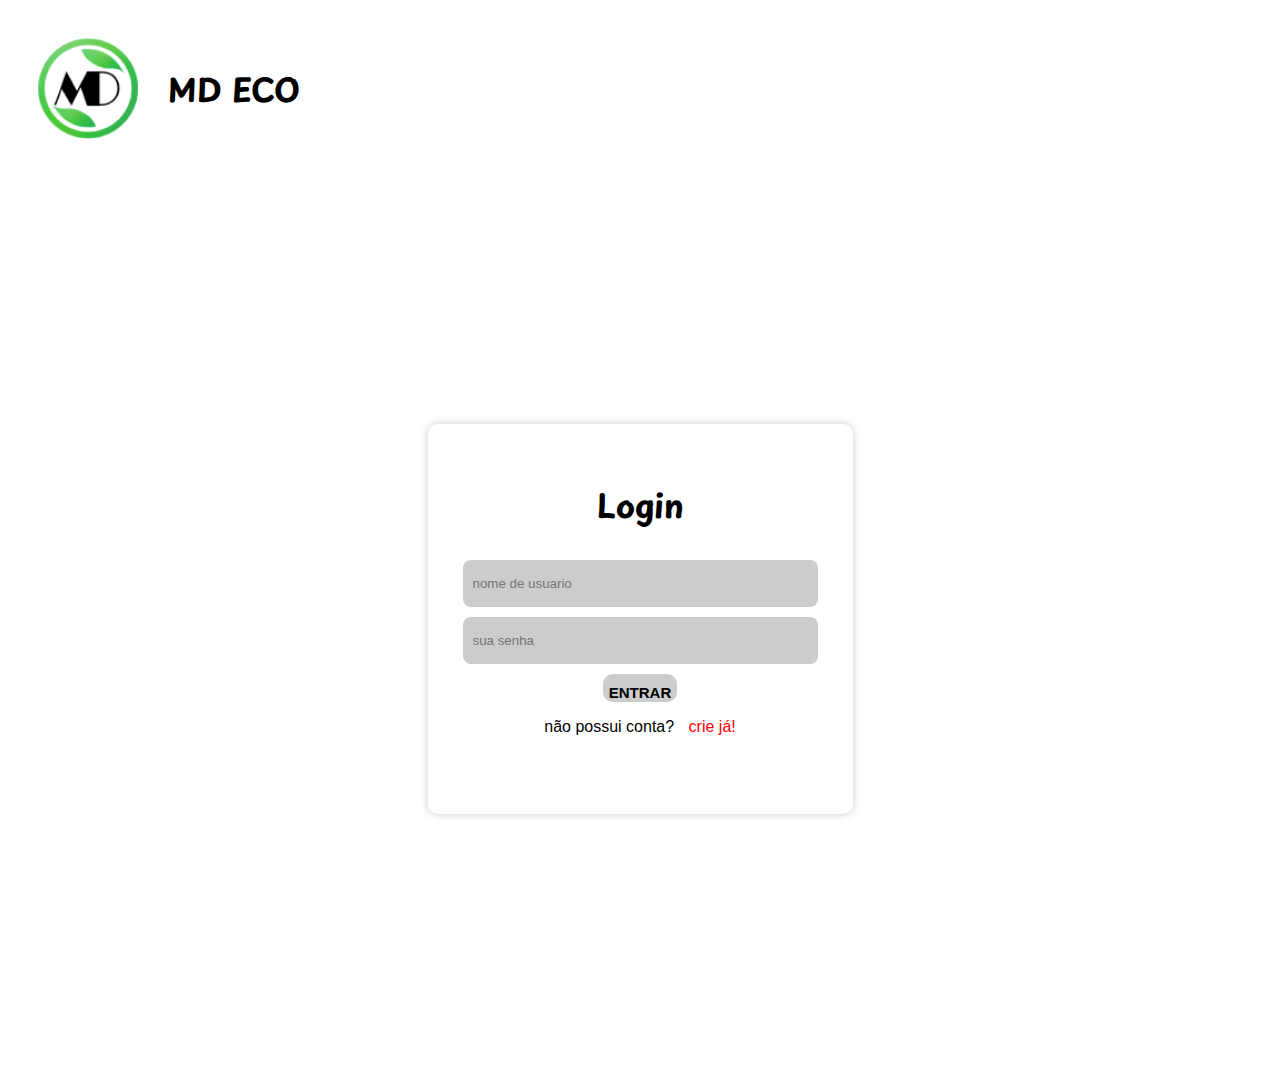
<file: index.html>
<!DOCTYPE html>
<html lang="en">

<head>
  <meta charset="UTF-8">
  <meta name="viewport" content="width=device-width, initial-scale=1.0">
  <title>MD ECO</title>
  <link rel="stylesheet" href="estilo.css">
  <link rel="preconnect" href="https://fonts.googleapis.com">
  <link rel="preconnect" href="https://fonts.gstatic.com" crossorigin>
  <link href="https://fonts.googleapis.com/css2?family=Playpen+Sans:wght@600;700&display=swap" rel="stylesheet">
  <link rel="icon" type="image/ico" href="mdd.png">
</head>

<body>

  <header>
    <img class="logo" src="logo.png">
    <h1>MD ECO</h1>

  </header>



  <section>
    <div class="area-login">
      <div class="login">
        <div>
          <h1>Login</h1>
        </div>

        <form method="post">
          <input type="text" name="nome" placeholder="nome de usuario" autofocus>
          <input type="password" name="senha" placeholder="sua senha" autofocus>





        </form>


        <button onclick="window.location.href='segunda pagina.html'">Entrar</button>






        </form>
        <p>não possui conta? <a href="segunda pagina.html">crie já!</a></p>
      </div>
  </section>






</body>

</html>
</file>
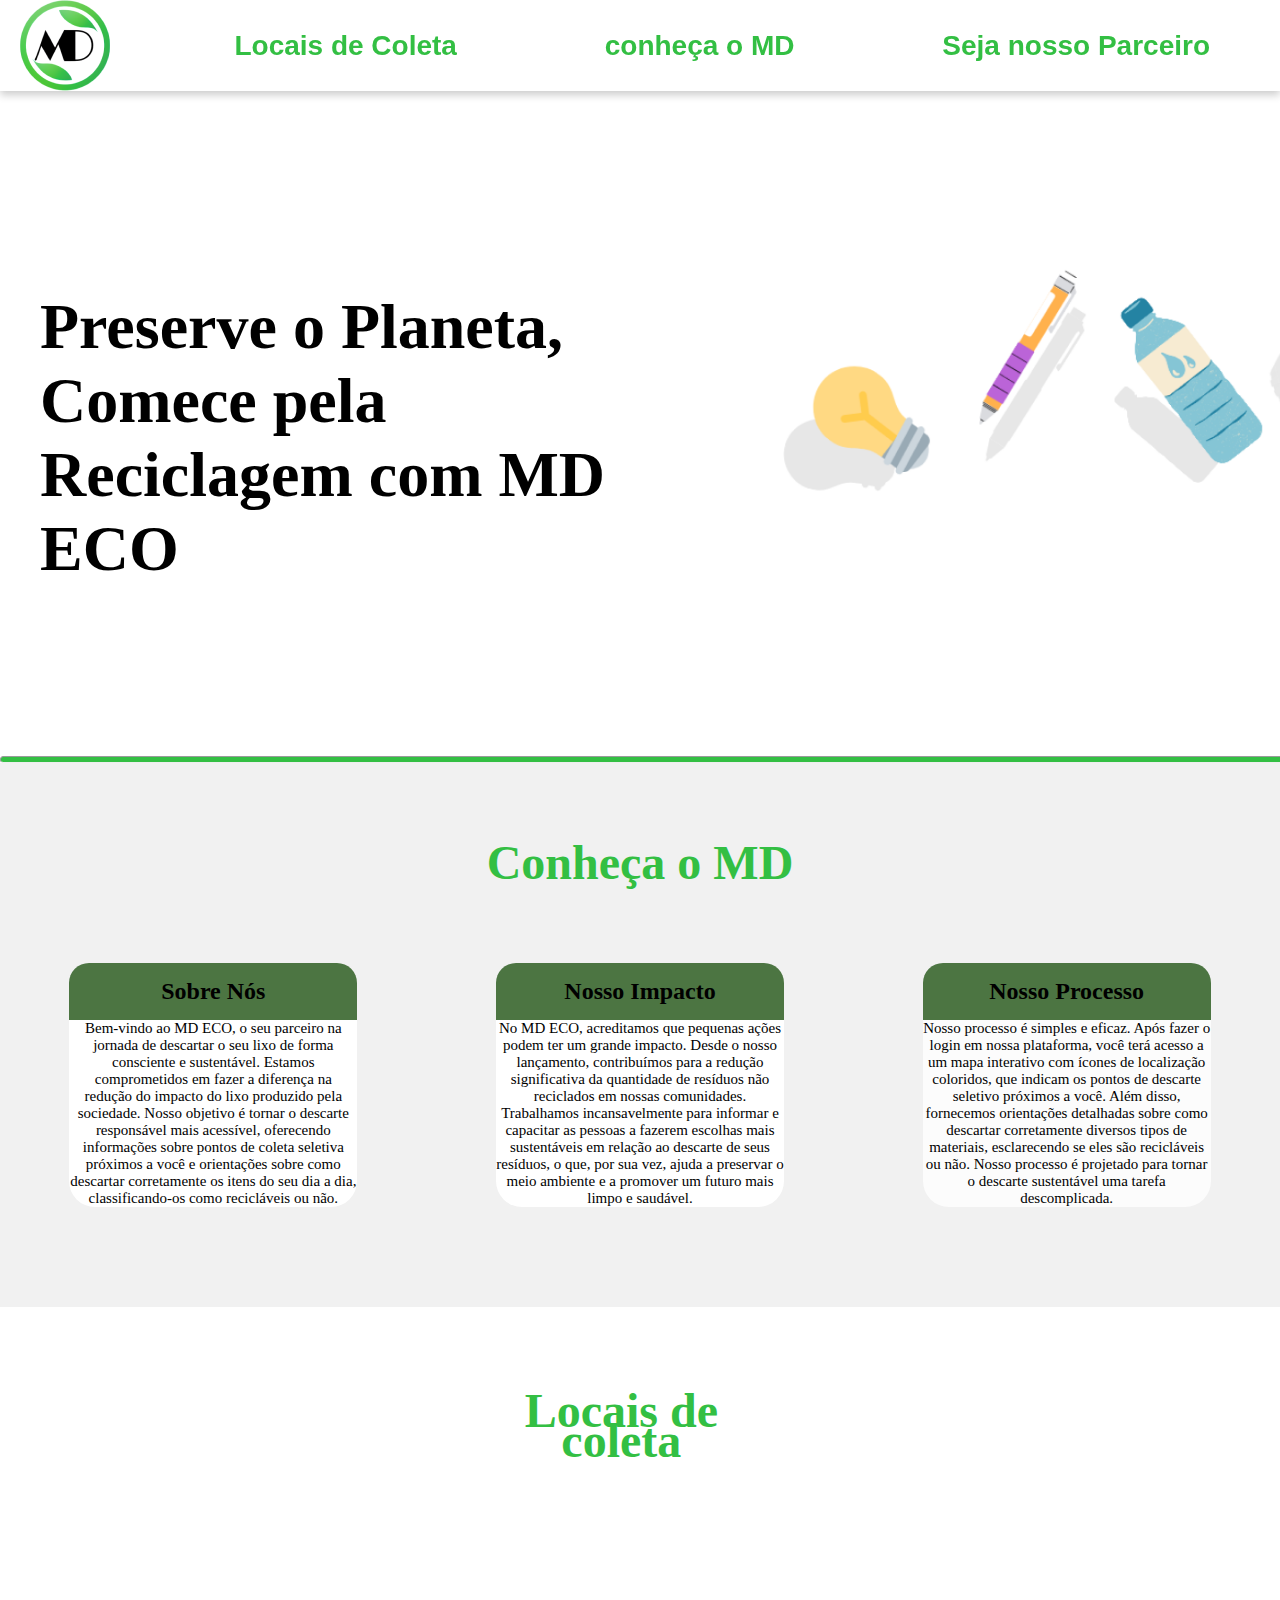
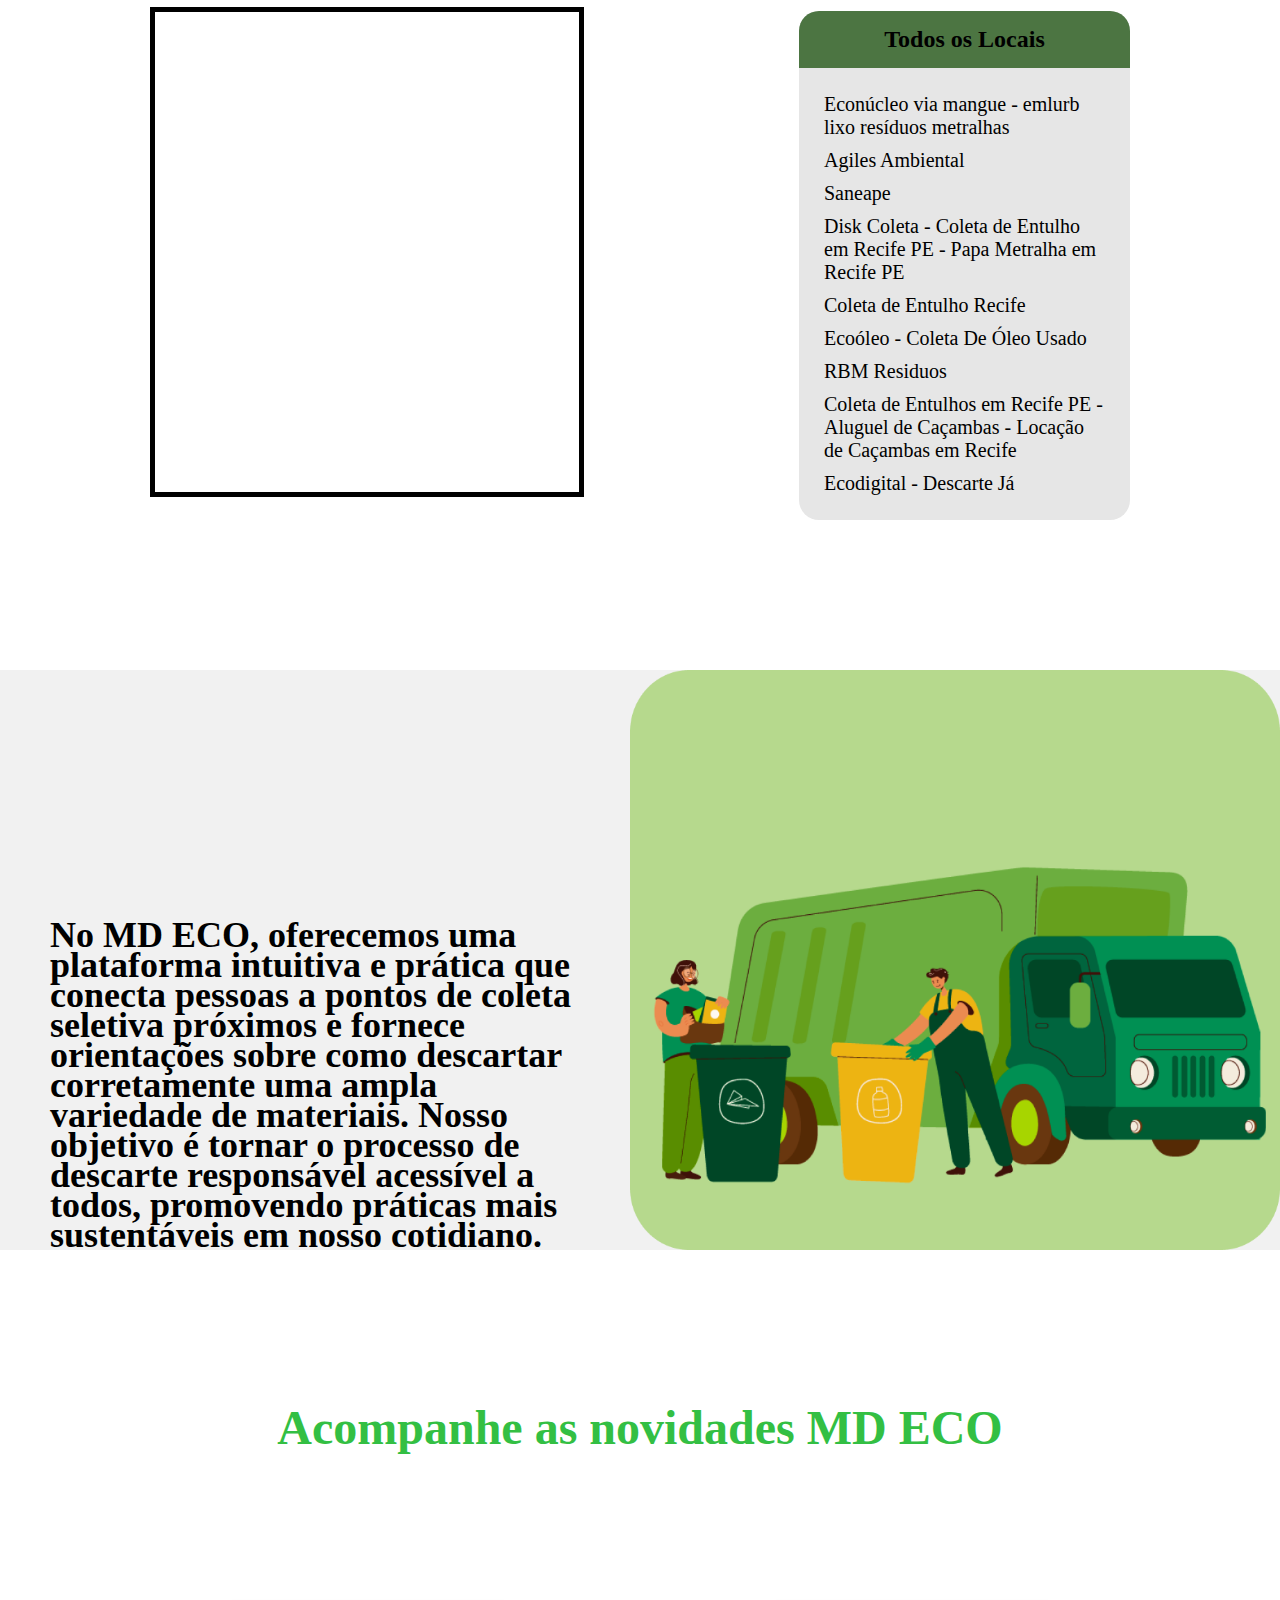
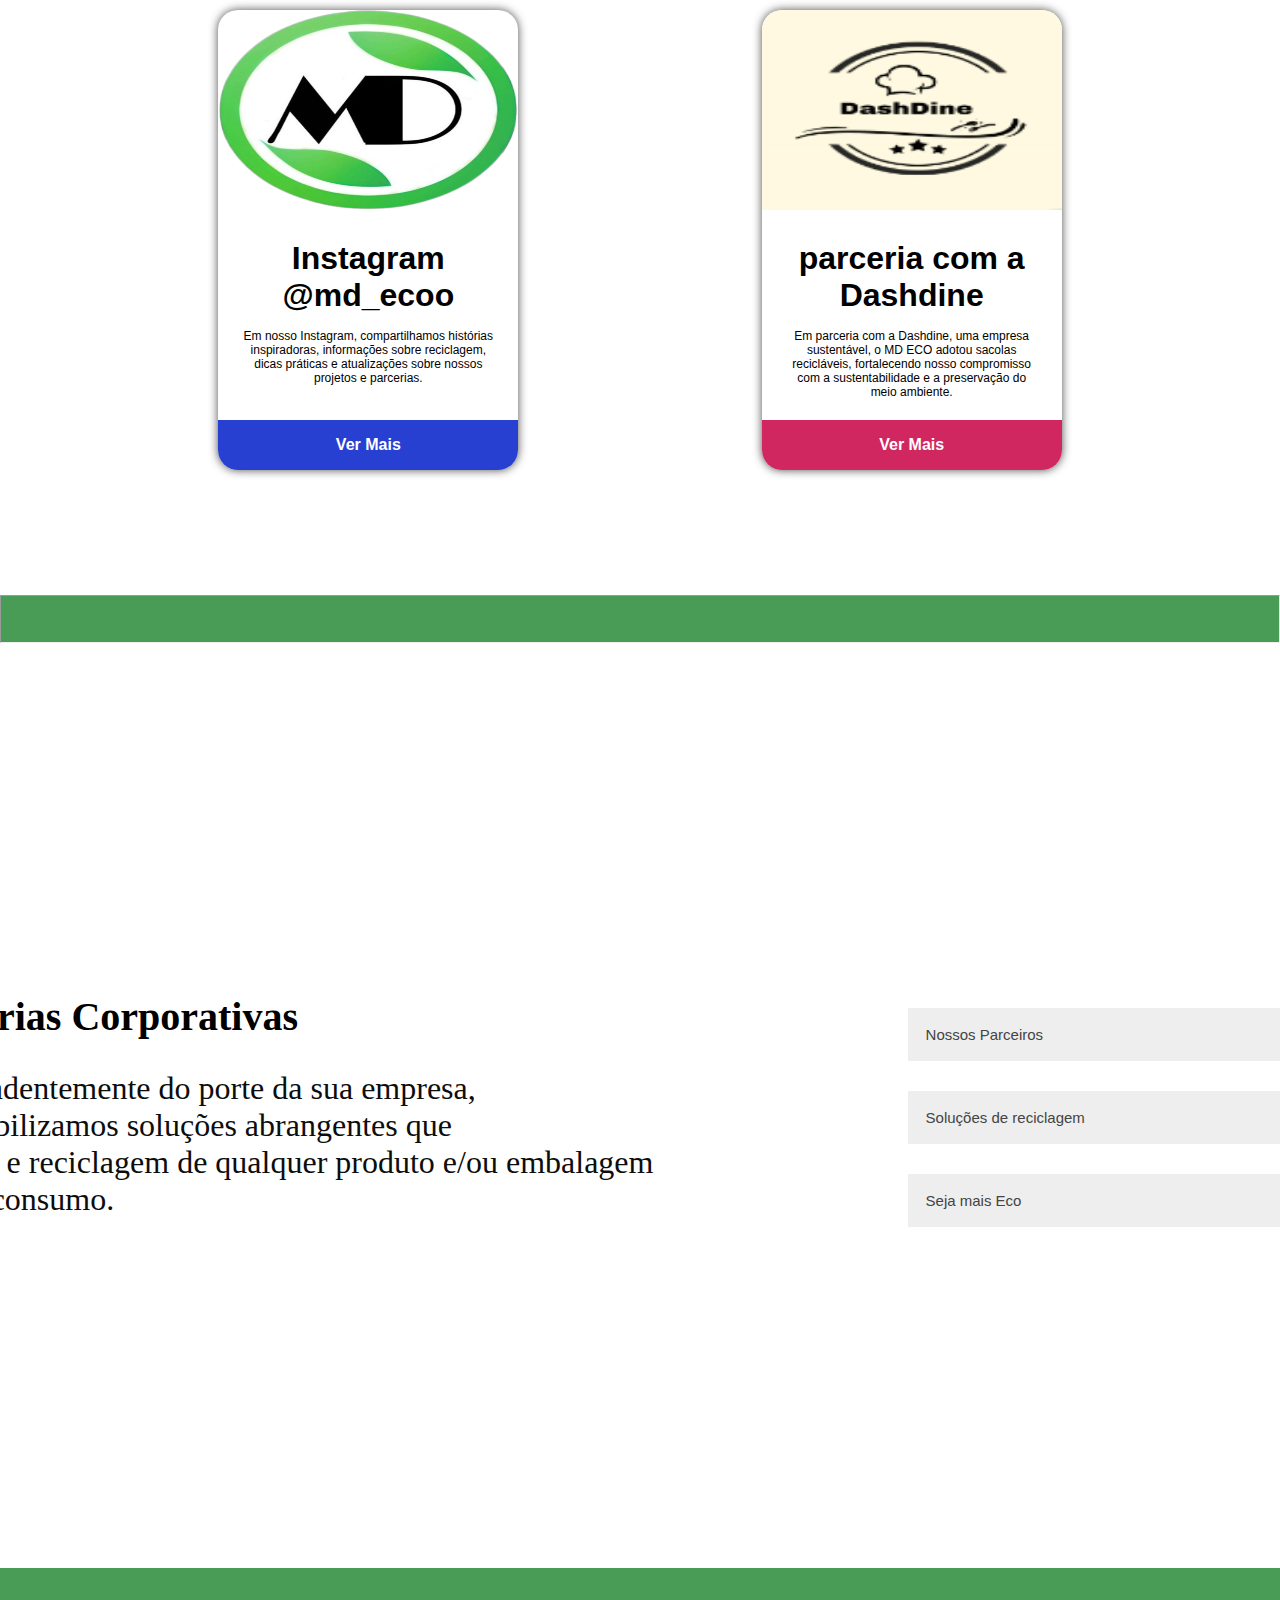
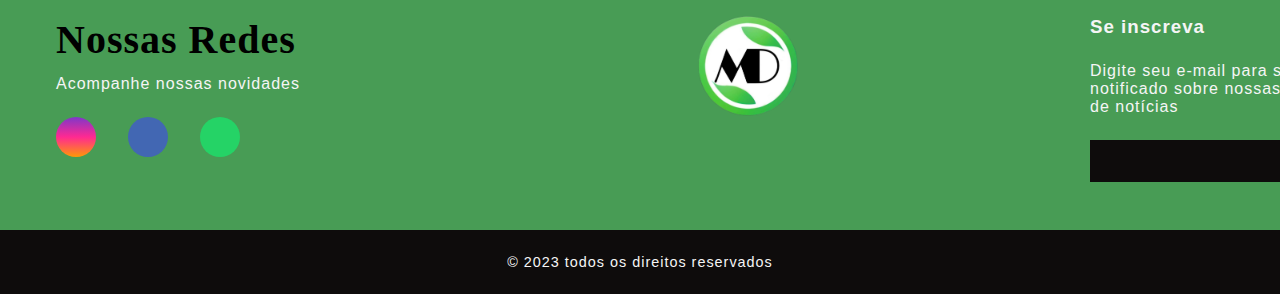
<file: segunda pagina.html>
<!DOCTYPE html>
<html lang="en">
<head>
  <meta charset="UTF-8">
  <meta http-equiv="X-UA-Compatible" content="IE=edge">
  <meta name="viewport" content="width=device-width, initial-scale=1.0">
  <title>Document</title>
  <link rel="stylesheet" href="css Pagina02.css">
   <link rel="stylesheet" href="https://cdnjs.cloudflare.com/ajax/libs/font-awesome/6.2.1/css/all.min.css" integrity="sha512-MV7K8+y+gLIBoVD59lQIYicR65iaqukzvf/nwasF0nqhPay5w/9lJmVM2hMDcnK1OnMGCdVK+iQrJ7lzPJQd1w==" crossorigin="anonymous" referrerpolicy="no-referrer" />

</head>
<body>

  <header class="header">
    <img class="logo" src="logo.png">
    <nav class="menu">
      <ul>
        <b>  
          <li>
            <a href="#titulo02">Locais de Coleta</a>
          </li>

          <li>
            <a href="#titulo01">conheça o MD</a>
          </li>


          <li>
            <a href="#titulo03">Seja nosso Parceiro</a>
          </li>


        </b>
     </ul>
    </nav>
  </header>


  <content class="partinicial">
    <h1 class="titulo">Preserve o Planeta, Comece pela Reciclagem com MD ECO</h1>
    <img class="lixoo" src="lixo.png">
   </content>




  <hr class="linha">
  </hr>

  <div id="titulo01" class="maiin">Conheça o MD</div>

  <div class="boxcards">
    <div class="card1" style="max-width: 18rem;">
      <div class="card-header1">Sobre Nós</div>
      <div class="card-body1">
        <p class="card-text1">Bem-vindo ao MD ECO, o seu parceiro na jornada de descartar o seu lixo de forma consciente
          e sustentável. Estamos comprometidos em fazer a diferença na redução do impacto do lixo produzido pela
          sociedade. Nosso objetivo é tornar o descarte responsável mais acessível, oferecendo informações sobre pontos
          de coleta seletiva próximos a você e orientações sobre como descartar corretamente os itens do seu dia a dia,
          classificando-os como recicláveis ou não.</p>
      </div>
   </div>
    <div class="card2" style="max-width: 18rem;">
      <div class="card-header1">Nosso Impacto
      </div>
      <div class="card-body1">
        <p class="card-text2">No MD ECO, acreditamos que pequenas ações podem ter um grande impacto. Desde o nosso
          lançamento, contribuímos para a redução significativa da quantidade de resíduos não reciclados em nossas
          comunidades. Trabalhamos incansavelmente para informar e capacitar as pessoas a fazerem escolhas mais
          sustentáveis em relação ao descarte de seus resíduos, o que, por sua vez, ajuda a preservar o meio ambiente e
          a promover um futuro mais limpo e saudável.</p>
      </div>
    </div>
    <div class="card3" style="max-width: 18rem;">
      <div class="card-header1">Nosso Processo</div>
      <div class="card-body1">
        <p class="card-text2">Nosso processo é simples e eficaz. Após fazer o login em nossa plataforma, você terá
          acesso a um mapa interativo com ícones de localização coloridos, que indicam os pontos de descarte seletivo
          próximos a você. Além disso, fornecemos orientações detalhadas sobre como descartar corretamente diversos
          tipos de materiais, esclarecendo se eles são recicláveis ou não. Nosso processo é projetado para tornar o
          descarte sustentável uma tarefa descomplicada.</p>
      </div>
    </div>
   </div>


  <content class="locaiscoleta">
    <iframe src="https://www.google.com/maps/d/u/0/embed?mid=1WLomLR5JGHMoUvyNJ4orwuzX-oiiDbI&ehbc=2E312F&noprof=1"
      width="640" height="480"></iframe>
    <div id="titulo02" class="main2">Locais de coleta</div>


    <div class="cardd">
        <h2 class="card-titlee">Todos os Locais</h2>
        <ul class="item-listt">
            <li>Econúcleo via mangue - emlurb lixo resíduos metralhas</li>
            <li>Agiles Ambiental</li>
            <li>Saneape</li>
            <li>Disk Coleta - Coleta de Entulho em Recife PE - Papa Metralha em Recife PE</li>
            <li>Coleta de Entulho Recife</li>
            <li>Ecoóleo - Coleta De Óleo Usado</li>
            <li>RBM Residuos</li>
            <li>Coleta de Entulhos em Recife PE - Aluguel de Caçambas - Locação de Caçambas em Recife</li>
            <li>Ecodigital - Descarte Já</li>
        </ul>
    </div>
    </content>





    <content class="mdeco">
      
      <div class="mdclass">
        <h3>No MD ECO, oferecemos uma plataforma intuitiva e prática que conecta pessoas a pontos de coleta seletiva próximos e fornece orientações sobre como descartar corretamente uma ampla variedade de materiais. Nosso objetivo é tornar o processo de descarte responsável acessível a todos, promovendo práticas mais sustentáveis em nosso cotidiano.</h3>
        <img class="fotot" src= "Reciclagem-2 2.png">   
      </div>
    </content>


 
  <content class="novidades">
    <h1 class="title5">Acompanhe as novidades MD ECO</h1>


    
    <div class="container">
    <!-- Card 1 -->
    <div class="card card-1">
      <!-- card-header -->
      <div class="card-header">
        <img src="mdd.png" class="card-img" />
      </div>
      <!-- card-header -->

      <!-- card-body -->
      <div class="card-body">

        <h2 class="card-titulo">Instagram @md_ecoo</h2>
        <p class="card-texto">
          Em nosso Instagram, compartilhamos histórias inspiradoras, informações sobre reciclagem, dicas práticas e atualizações sobre nossos projetos e parcerias.

        </p>
      </div>
      <!-- card-body -->

      <!-- card-footer -->
      <div class="card-footer">
        <a href="https://www.instagram.com/md_ecoo/?igshid=MzRlODBiNWFlZA%3D%3D">Ver Mais</a>
      </div>
      <!-- card-footer -->
    </div>
    <!-- Card 1 -->

    <!-- Card 2 -->
    <div class="card card-2">
      <!-- card-header -->
      <div class="card-header">
        <img src="imagem_2023-10-28_194146308.png" class="card-img" />
      </div>
      <!-- card-header -->

      <!-- card-body -->
      <div class="card-body">

        <h2 class="card-titulo"> parceria com a Dashdine</h2>
        <p class="card-texto">
          Em parceria com a Dashdine, uma empresa sustentável, o MD ECO adotou sacolas recicláveis, fortalecendo nosso compromisso com a sustentabilidade e a preservação do meio ambiente.
        </p>
      </div>
      <!-- card-body -->

      <!-- card-footer -->
      <div class="card-footer">
        <a href="https://www.instagram.com/dashdine_food1/?igshid=MzRlODBiNWFlZA%3D%3D">Ver Mais</a>
      </div>
      <!-- card-footer -->
    </div>
 </content> 




<hr class="linhaa"> </hr>
  
  
  
  <conteiner class="boxpqp">

    <div class="divisona1">
      <h1 id="titulo03">Parcerias Corporativas</h1>
      <p class="descrição">Independentemente do porte da sua empresa,<br>
        disponibilizamos soluções abrangentes que <br>
        a coleta e reciclagem de qualquer produto e/ou embalagem após o consumo.</p>
     </div>


    <div class="divisona2">
        <button class="accordion">Nossos Parceiros</button>
        <div class="panel">
          <p class="coment">No MD ECO, acreditamos na importância da colaboração. Trabalhamos lado a lado com uma rede diversificada de parceiros comprometidos com a sustentabilidade e a preservação do meio ambiente. Essas parcerias nos permitem expandir nossa capacidade de oferecer soluções abrangentes de reciclagem e descarte consciente. Juntos, estamos moldando um futuro mais verde e sustentável para todos.</p>
        </div>

        <button class="accordion">Soluções de reciclagem</button>
        <div class="panel">
          <p class="coment">Nossa plataforma é projetada para fornecer soluções de reciclagem acessíveis e eficazes para indivíduos e empresas. Oferecemos informações detalhadas sobre como reciclar uma ampla gama de materiais, desde papel e plástico até eletrônicos e produtos químicos. Através do MD ECO, você pode descobrir maneiras de dar uma segunda vida aos seus resíduos, contribuindo para a redução do desperdício e a preservação do nosso planeta.</p>
        </div>

        <button class="accordion">Seja mais Eco</button>
        <div class="panel">
          <p class="coment">Você pode fazer a diferença. Seja parte do movimento em prol de um planeta mais limpo e saudável. No MD ECO, acreditamos que cada ação conta, e encorajamos todos a adotarem práticas mais sustentáveis em suas vidas diárias. Junte-se a nós na missão de combater a poluição, reduzir o desperdício e promover um futuro mais ecológico. Comece hoje e seja mais eco!</p>
        </div>

        <script>
        var acc = document.getElementsByClassName("accordion");
        var i;

        for (i = 0; i < acc.length; i++) {
          acc[i].addEventListener("click", function() {
            this.classList.toggle("active");
            var panel = this.nextElementSibling;
            if (panel.style.maxHeight) {
              panel.style.maxHeight = null;
            } else {
              panel.style.maxHeight = panel.scrollHeight + "px";
            } 
          });
        }
        </script>
      </div>
 </conteiner>




<container class="footer">


   <main>

      </main>
      <footer>
          <div id="footer_content">
              <div id="footer_contacts">
                  <h1>Nossas Redes</h1>
                  <p>Acompanhe nossas novidades</p>

                  <div id="footer_social_media">
                      <a href="#" class="footer-link" id="instagram">
                          <i class="fa-brands fa-instagram"></i>
                      </a>

                      <a href="#" class="footer-link" id="facebook">
                          <i class="fa-brands fa-facebook-f"></i>
                      </a>

                      <a href="#" class="footer-link" id="whatsapp">
                          <i class="fa-brands fa-whatsapp"></i>
                      </a>
                  </div>
              </div>

                  <img class="logofooter" src="mdd.png">
            
              <div id="footer_subscribe">
                  <h3>Se inscreva</h3>

                  <p>
                     Digite seu e-mail para ser notificado sobre nossas soluções de notícias
                  </p>

                  <div id="input_group">
                      <input type="email" id="email">
                      <button>
                          <i class="fa-regular fa-envelope"></i>
                      </button>
                  </div>
              </div>
          </div>

          <div id="footer_copyright">
              &#169
              2023 todos os direitos reservados
          </div>
      </footer>
  </body>
  </html>





</container>



  



  
</body>
</html>
</file>
<file: estilo.css>
body {
  background-image: url("https://cdn.discordapp.com/attachments/1120699930189778996/1161512654100238347/Design_sem_nome.jpg?ex=653891f4&is=65261cf4&hm=ec97f25a9e76214b6375067a&");
  font-family: Arial, Helvetica, sans-serif;
  overflow: hidden;
}

header {
  display: flex;
  align-items: center;
  flex-direction: row;

}

h1 {
  display: table;
  font-family: 'Playpen Sans';
}

.logo {
  width: 100px;
  height: auto;
  padding: 30px;

  display: flex;
}


.area-login {
  display: flex;
  height: 100vh;
  justify-content: center;
  align-items: center;
  justify-content: center;
  align-items: center;
}

.login {
  display: flex;
  flex-direction: column;
  align-items: center;
  background-color: #FFF;
  box-shadow: 0 0 10px rgba(0, 0, 0, 0.2);
  width: 355px;
  height: 320px;
  padding: 35px;
  border-radius: 10px;

}

.login form {
  display: flex;
  width: 100%;
  flex-direction: column;
}

.login input {
  margin-top: 10px;
  background-color: rgba(0, 0, 0, 0.20);
  padding-left: 10px;
  color: white;
  border: none;
  height: 45px;
  outline: none;
  border-radius: 8px;
}

.login:placeholder {
  color: white;
  font-size: 14px;


}



button {
  display: block;
  background-color: #cccccc;
  border-radius: 10px;
  font-size: 20px;
  text-transform: uppercase;
  font-weight: bold;
  color: #000000;
  padding-top: 10px;
  border-style: none;
  font-size: 15PX;

}

.login button {
  margin-top: 10px;
}


p {
  color: #000000;
}

a {
  color: red;
  text-decoration: none;
  margin-left: 10px;
}
</file>
<file: css Pagina02.css>
html,
body {
  margin: 0;
  padding: 0;
}

/* NAV BAR*/

.header {
  background-color: white;
  padding: 0px;
  display: flex;
  justify-content: space-between;
  align-items: center;
  position: fixed;
  width: 100%;
  top: 0;
  z-index: 1;
  box-shadow: 0 4px 8px 0 rgba(0, 0, 0, 0.2);
}


.logo {
  width: 90px;
  height: 91px;
  margin-left: 20px;
}

.conta {
  width: 67px;
  height: 66px;
}

.menu li {
  display: inline;
  margin: 70px;
  font-family: 'Trebuchet MS', 'Lucida Sans Unicode', 'Lucida Grande', 'Lucida Sans', Arial, sans-serif;
  color: #33BF43;
  font-size: 28px;
  font-style: normal;
  font-weight: 900;
  line-height: normal;
}


/* PARTE INICIAL*/

.titulo {
  width: 657px;
  height: 399px;
  color: #000;
  font-family: Martel;
  font-size: 64px;
  font-style: normal;
  font-weight: 800;
  line-height: normal;
  padding: 290px;
  display: flex;
  margin-left: -250px;
  justify-items: flex-start
}

.lixoo {
  width: 1000px;
  height: auto;
  border-radius: 3px;
  display: flex;
  position: relative;
  left: 700px;
  bottom: 800px;

}

.partinicial {
  width: 100%;
  height: 100%;


}

/* CONHEÇA O MD*/


.linha {
  background: #33BF43;
  position: relative;
  bottom: 550px;
  height: 5px;
  width: 1820px;
  border-radius: 5px;
}

.maiin {
  color: #33BF43;
  font-family: 'Trebuchet MS';
  font-size: 48px;
  font-style: normal;
  font-weight: 400;
  line-height: 30px;
  text-align: center;
  position: absolute;
  top: 990px;
  left: 50%;
  bottom: 300px;
  transform: translate(-50%, -50%);
  font-weight: bold;
  margin-top: -95px;

}

.card1 {
  background-color: #ffffff;
  border-radius: 26px;

}

.card2 {
  background-color: #ffffff;
  border-radius: 26px;
}

.card3 {
  background-color: #fcfcfc;
  border-radius: 26px;
}

.card-header1 {
  background-color: #4C7542;
  border-top-left-radius: 20px;
  border-top-right-radius: 20px;
  padding: 15px;
  font-size: 24px;
  align-items: center;
  font-weight: bold;
  font-family: 'Playpen Sans', cursive;

}

.card-body1 {
  font-family: Trebuchet MS;
  font-size: 15px;
}


.boxcards {
  display: flex;
  justify-content: space-around;
  text-align: center;
  background: rgba(237, 237, 237, 0.77);
  padding-bottom: 100px;
  padding-top: 200px;
  margin-top: -550px;
  width: 100%;
  height: 100%;
}

/* LOCAIS DE COLETA*/

iframe {

  border: 5px solid black;
  position: relative;
  top: 300px;

}

.locaiscoleta {
  display: flex;
  justify-content: space-around;
  align-items: baseline;
  padding-right: 150px;
  padding-left: 150px;

}


.cardd {
  border-radius: 20px;
  background-color: #e6e6e6;
  width: 500px;
  position: relative;
  bottom: 150px;
  margin-top: -300px;

}


.card-titlee {
  background-color: #4C7542;
  border-top-left-radius: 20px;
  border-top-right-radius: 20px;
  padding: 15px;
  font-size: 24px;
  text-align: center;
  font-weight: bold;
  font-family: 'Playpen Sans', cursive;
}

.item-listt {
  list-style-type: disc;
  padding: 20px;
  border-bottom-left-radius: 5px;
  border-bottom-right-radius: 5px;


}



.item-listt li {
  padding: 5px;
  font-family: 'Trebuchet MS';
  font-size: 20px;
  list-style: none;
}



.main2 {
  color: #33BF43;
  font-family: 'Trebuchet MS';
  text-align: center;
  font-size: 48px;
  font-style: normal;
  font-weight: 400;
  line-height: 30px;
  font-weight: bold;
  margin-top: 100px;
  position: relative;
  bottom: 370px;
  right: 70px;
}


* {

  margin: 0;
  padding: 0;

}

/* MD ECO*/


.part4 {
  width: 865px;
  height: 565px;
  color: #010101;
  font-family: Oldenburg;
  font-size: 36px;
  font-style: normal;
  font-weight: 400;
  line-height: normal;
  display: flex;
  position: relative;
  right: 1300px;
  top: 1000px;
}



a {
  text-decoration: none;
  color: #33BF43;
}




}

mdeco h1 {
  position: relative;
  margin-right: 1000px;
}


.part4div {
  position: relative;
  left: 1000px;
  top: 2000px;
  display: flex;
  width: auto;
  height: 1000px;

  display: inline;

}

.main3 {
  color: #33BF43;
  font-family: 'Trebuchet MS';
  font-size: 48px;
  font-style: normal;
  font-weight: 400;
  line-height: 30px;
  text-align: center;
  font-weight: bold;
  margin-top: 60px;
  position: relative;
  top: 200px;
  right: 1500px;

}





/* PART4*/

title4 {
  color: #33BF43;
  font-family: 'Trebuchet MS';
  font-size: 48px;
  font-style: normal;
  font-weight: 400;
  line-height: 30px;
  text-align: left;
  font-weight: bold;
  margin-top: 90px;
  top: 200px;
  margin-left: 50px;
  display: inline-block;
  position: relative;
}




.mdclass h3 {
  font-family: 'Trebuchet MS';
  font-size: 36px;
  font-style: normal;
  font-weight: 400;
  line-height: 30px;
  text-align: left;
  font-weight: bold;
  margin-top: 60px;
  top: 200px;
  right: 1500px;
  display: table;
  margin-left: 50px;
  margin-right: 50px;
  margin-top: 250px;
}

.fotot {
  width: 650px;
  height: auto;
  right: 2500px;
}

.mdclass {
  display: flex;
  justify-content: space-between;
  background-color: rgba(237, 237, 237, 0.77);
}


/*NOVIDADES MD*/





.container {
  width: 100%;
  display: flex;
  justify-content: space-evenly;
  flex-wrap: wrap;
}

/* Card */
.card {
  width: 300px;
  height: 460px;
  margin: 25px;
  background-color: #fff;
  border-radius: 20px;
  overflow: hidden;
  box-shadow: 0px 0px 10px rgba(0, 0, 0, 0.7);
  transition: 0.3s;
}

/* Card Header*/
.card-header {
  width: 100%;
  height: 200px;
  overflow: hidden;
}

.card-img {
  min-width: 100%;
  width: 100%;
  height: 100%;
}

/* Card Body */
.card-body {
  height: 170px;
  padding: 15px;
  text-align: center;
  font-family: sans-serif;
}



.card-titulo {
  font-size: 32px;
  margin: 15px 0;
}

.card-texto {
  font-size: 12px;
  width: 250px;
  margin: 0 auto;
}

/* Card Footer */
.card-footer {
  margin-top: 10px;
  text-align: center;
  background-color: #000;
}

.card-footer a {
  color: #fff;
  display: block;
  padding: 16px;
  text-decoration: none;
  font-family: sans-serif;
  font-weight: 600;
}

/* Cores Cards */
.card-1 .card-footer {
  background-color: #2740d1;
}

.card-1 .card-local {
  color: #2740d1;
}

.card-2 .card-footer {
  background-color: #d12761;
}

.card-2 .card-local {
  color: #d12761;
}

.card-3 .card-footer {
  background-color: #00c702;
}

.card-3 .card-local {
  color: #00c702;
}

/* Animação Hover */
.card:hover {
  transform: scale3d(1.1, 1.1, 1);
}

.title5 {
  margin-top: 150px;
  margin-bottom: 130px;
  text-align: center;
  color: #33BF43;
  font-family: 'Trebuchet MS';
  font-size: 48px;
  font-style: normal;
}


/*PARCERIAS CORPORATIVAS*/

.linhaverde {
  height: 46px;
  color: #33BF43;
  width: 100%;
}

.boxpqp {

  display: flex;


}

.divisona1 {
  display: flex;
  flex-direction: column;
  margin-top: 350px;
  position: relative;
  right: 100px;
}

.descrição {
  color: #0D0D0D;
  font-family: Oldenburg;
  font-size: 32px;
  font-style: normal;
  font-weight: 400;
  line-height: normal;
}

.divisona1,
h1 {
  color: #000;
  font-family: Martel;
  font-size: 40px;
  font-style: normal;
  font-weight: 900;
  line-height: normal;
  margin-bottom: 30px;
}

.divisona1 {
  margin-right: ;

}


.divisona2 {
  display: flex;
  flex-direction: column;
  position: relative;
  width: 600px;
  left: 100px;
  margin-top: 350px;

}

.linhaa {
  color: #33BF43;
  width: 1922px;
  height: 46px;
  background: #489C55;
  margin-top: 100px;
}



/*STYLE ACORDEÂO*/

.accordion {
  background-color: #eee;
  color: #444;
  cursor: pointer;
  padding: 18px;
  border: none;
  text-align: left;
  outline: none;
  font-size: 15px;
  transition: 0.4s;
  margin: 15px;
}

.active,
.accordion:hover {
  background-color: #ccc;
}

.accordion:after {
  content: '\002B';
  color: #777;
  font-weight: bold;
  float: right;
  margin-left: 5px;
}

.active:after {
  content: "\2212";
}

.panel {
  padding: 0 18px;
  background-color: white;
  max-height: 0;
  overflow: hidden;
  transition: max-height 0.2s ease-out;

}


.coment {
  font-family: 'Trebuchet MS';


}



}


/*FOOTER*/

@import url('https://fonts.googleapis.com/css2?family=Inter:wght@100;200;300;400;500;600&display=swap');

:root {
  --color-neutral-0: #0e0c0c;
  --color-neutral-10: #489C55;
  --color-neutral-30: #f5f5f5;
  --color-neutral-40: #f5f5f5;

}



main {
  height: 80vh;
}

footer {
  width: 100%;
  color: #f5f5f5;
}

.footer-link {
  text-decoration: none;
}

#footer_content {
  background-color: #489C55;
  display: grid;
  grid-template-columns: repeat(4, 1fr);
  padding: 3rem 3.5rem;
}

#footer_contacts h1 {
  margin-bottom: 0.75rem;
}

#footer_social_media {
  display: flex;
  gap: 2rem;
  margin-top: 1.5rem;
}

#footer_social_media .footer-link {
  display: flex;
  align-items: center;
  justify-content: center;
  height: 2.5rem;
  width: 2.5rem;
  color: #f5f5f5;
  border-radius: 50%;
  transition: all 0.4s;
}

#footer_social_media .footer-link i {
  font-size: 1.25rem;
}

#footer_social_media .footer-link:hover {
  opacity: 0.8;
}

#instagram {
  background: linear-gradient(#7f37c9, #ff2992, #ff9807);
}

#facebook {
  background-color: #4267b3;
}

#whatsapp {
  background-color: #25d366;
}

.footer-list {
  display: flex;
  flex-direction: column;
  gap: 0.75rem;
  list-style: none;
}

.footer-list .footer-link {
  color: var #f5f5f5;
  transition: all 0.4s;
}

.footer-list .footer-link:hover {
  color: #7f37c9;
}

#footer_subscribe {
  display: flex;
  flex-direction: column;
  gap: 1.5rem;
}

#footer_subscribe p {
  color: #f5f5f5;
}

#input_group {
  display: flex;
  align-items: center;
  background-color: #0e0c0c;
  border-radius: 4px;
}

#input_group input {
  all: unset;
  padding: 0.75rem;
  width: 100%;
  background-color: #0e0c0c;
}

#input_group button {
  background-color: #7f37c9;
  border: none;
  color: #f5f5f5;
  padding: 0px 1.25rem;
  font-size: 1.125rem;
  height: 100%;
  border-radius: 0px 4px 4px 0px;
  cursor: pointer;
  transition: all 0.4s;
}

#input_group button:hover {
  opacity: 0.8;

}

#footer_copyright {
  display: flex;
  justify-content: center;
  background-color: #0e0c0c;
  font-size: 0.9rem;
  padding: 1.5rem;
  font-weight: 100;
  background-color: #0e0c0c;
  color: #f5f5f5;
}

@media screen and (max-width: 768px) {
  #footer_content {
    grid-template-columns: repeat(2, 1fr);
    gap: 2rem;
  }
}

@media screen and (max-width: 426px) {
  #footer_content {
    grid-template-columns: repeat(1, 1fr);
    padding: 3rem 2rem;
  }
}

.footer {
  background-color: #489C55;
  width: 100%;
  height: 0px;
  font-family: 'Inter', sans-serif;
  margin: 0;
  padding: 0;
  box-sizing: border-box;
  letter-spacing: 1px;
  margin-top: -400px;

}

.logofooter {
  width: 100px;
  height: auto;
  position: relative;
  left: 350px;

}

#footer_subscribe {
  position: relative;
  left: 450px;


}
</file>
